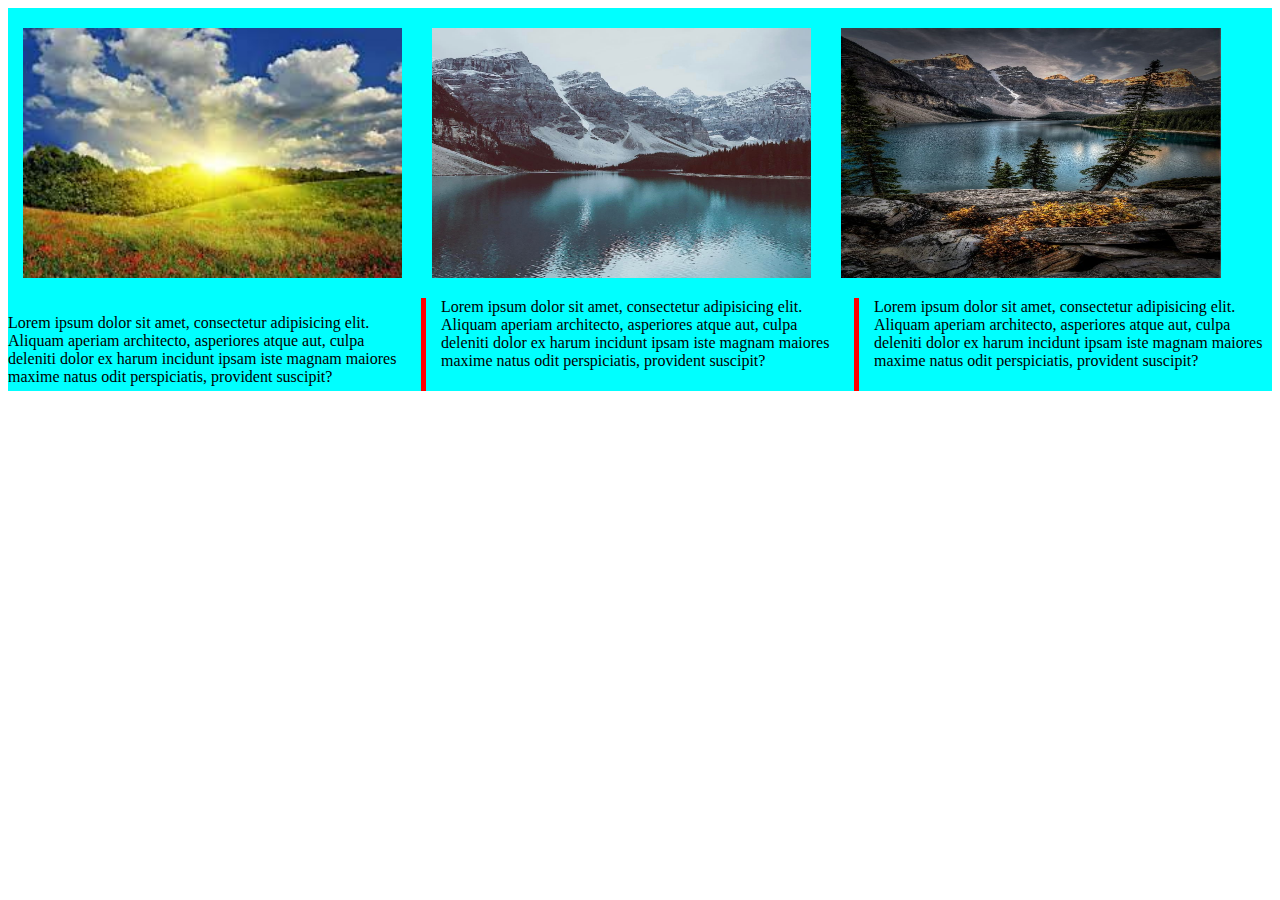
<file: index.html>
<!DOCTYPE html>
<html lang="en">
<head>
    <meta charset="UTF-8">
    <title>Title</title>
    <link rel="stylesheet" href="css/main.css">
</head>
<body>

<div class="wrap">
    <div class="row">
        <div class="col">
            <div class="ing-box">
                <img src="rasmlar/1.jpg" alt="">
            </div>
        </div>
        <div class="col">
            <div class="ing-box">
                <img src="rasmlar/3.jpg" alt="">
            </div>
        </div>
        <div class="col">
            <div class="ing-box">
                <img src="rasmlar/2.jpg" alt="">
            </div>
        </div>
        <div class="clear">

        </div>
    </div>
    <div class="text">
        <p>
            Lorem ipsum dolor sit amet, consectetur adipisicing elit.
            Aliquam aperiam architecto, asperiores atque aut, culpa
            deleniti dolor ex harum incidunt ipsam iste magnam maiores
            maxime natus odit perspiciatis, provident suscipit?
        </p>
        <p>
            Lorem ipsum dolor sit amet, consectetur adipisicing elit.
            Aliquam aperiam architecto, asperiores atque aut, culpa
            deleniti dolor ex harum incidunt ipsam iste magnam maiores
            maxime natus odit perspiciatis, provident suscipit?
        </p>
        <p>
            Lorem ipsum dolor sit amet, consectetur adipisicing elit.
            Aliquam aperiam architecto, asperiores atque aut, culpa
            deleniti dolor ex harum incidunt ipsam iste magnam maiores
            maxime natus odit perspiciatis, provident suscipit?
        </p>
    </div>
</div>

</body>
</html>
</file>
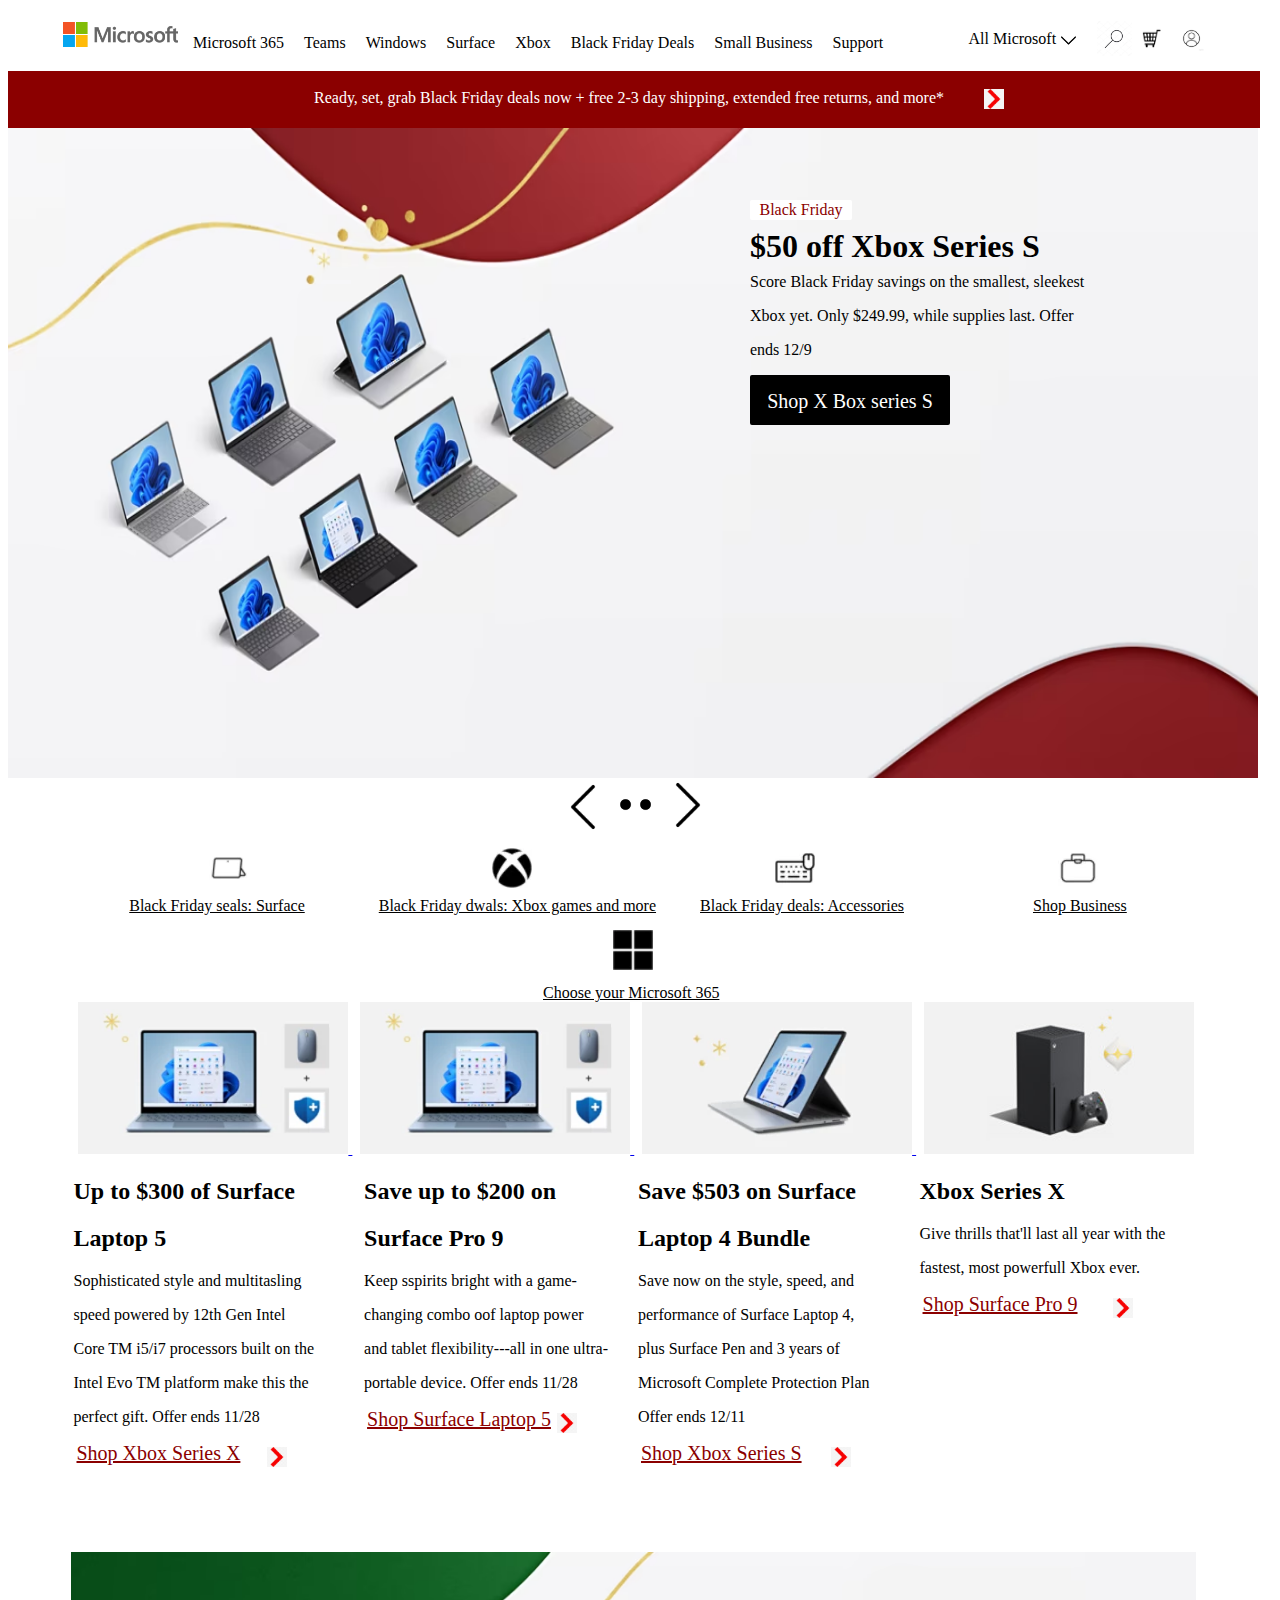
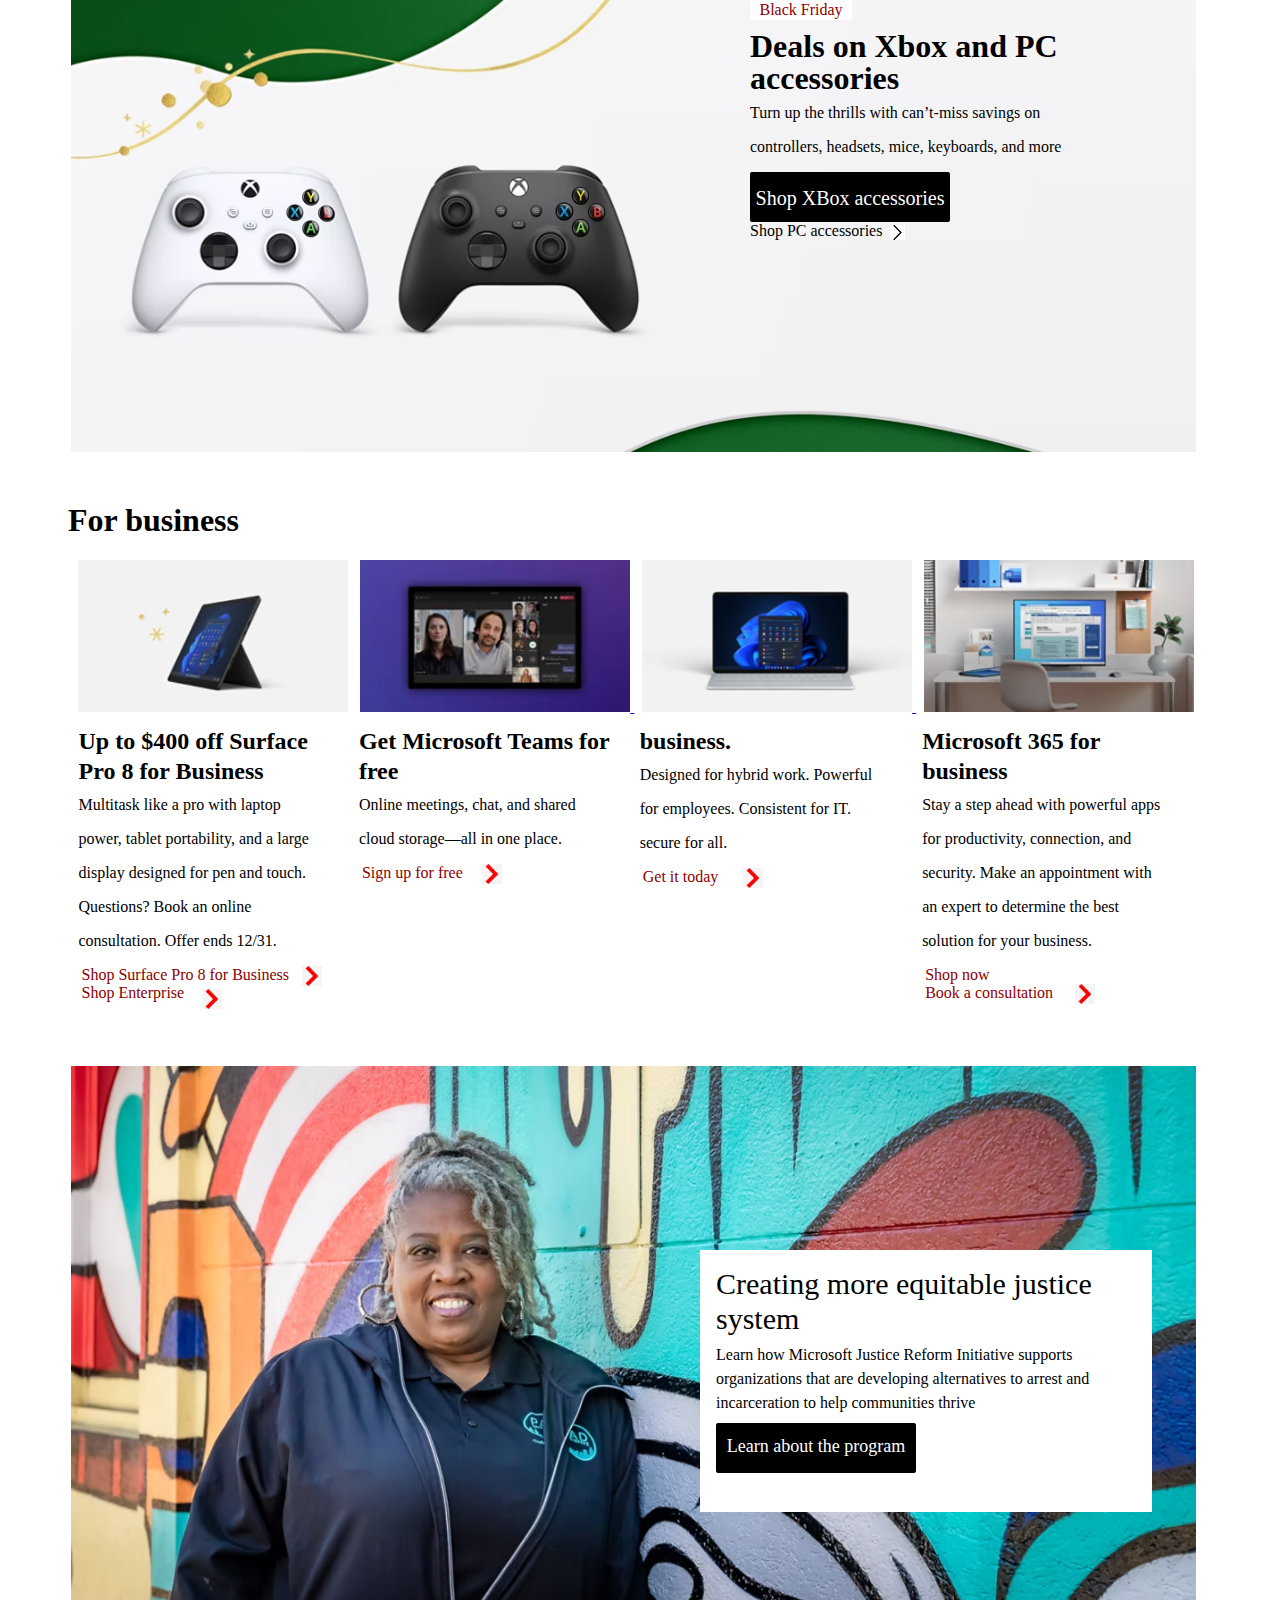
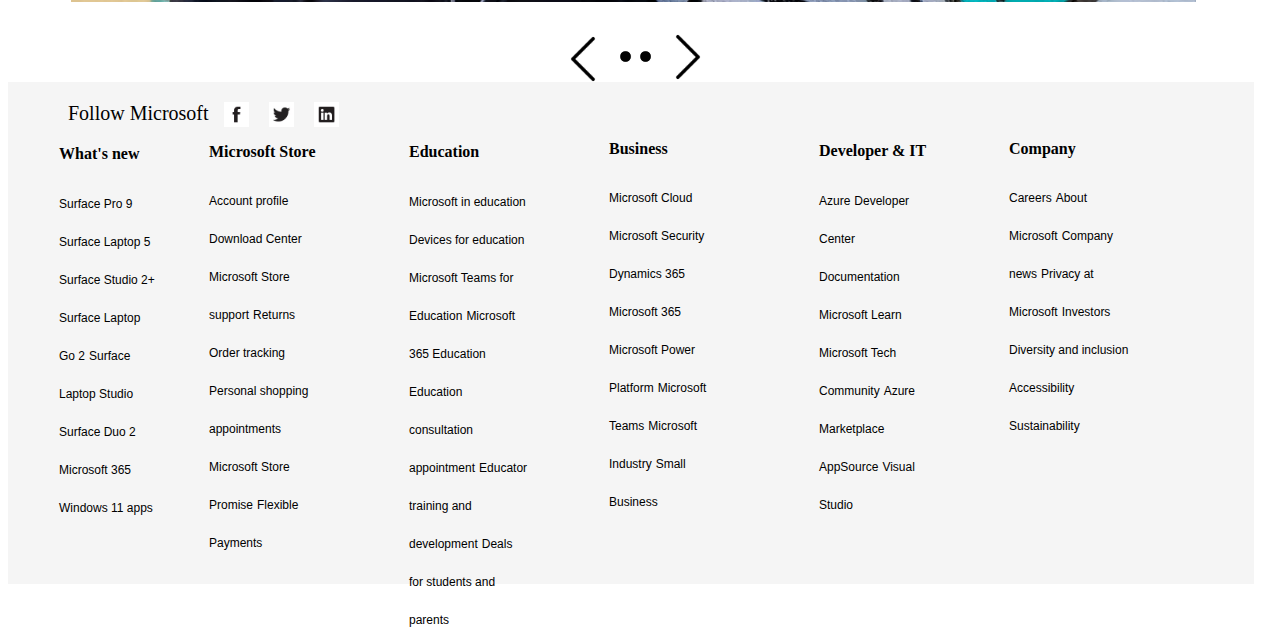
<file: css-praktika.html>
<!DOCTYPE html>
<html lang="en">
<head>
    <meta charset="UTF-8">
    <title>Microsoft</title>
    <link rel="stylesheet" href="css/main2.css">
</head>
<body>
<div class="wrap1">
    <div class="navbar"  id="f">
<ul class="navbar-item">
    <img src="rasmlar/microsoft.png" alt="microsoft" class="img">
    <li class="hover"><a href="https://www.microsoft.com/ru-ru/microsoft-365?rtc=1">Microsoft 365</a></li>
    <li class="hover"><a href="https://www.microsoft.com/ru-ru/microsoft-teams/group-chat-software?rtc=1">Teams</a></li>
    <li class="hover"><a href="https://www.microsoft.com/en-us/windows/?r=1">Windows</a></li>
    <li class="hover"><a href="https://www.microsoft.com/en-us/surface">Surface</a></li>
    <li class="hover"><a href="https://www.xbox.com/en-US/">Xbox</a></li>
    <li class="hover"><a href="https://www.microsoft.com/en-us/store/b/black-friday">Black Friday Deals</a></li>
    <li class="hover"><a href="https://www.microsoft.com/en-us/store/b/business">Small Business</a></li>
    <li class="hover"><a href="https://support.microsoft.com/en-us">Support</a></li>
</ul>
<ul class="navbar-item-2">
    <li class="all-microsoft">
        <a href="#" class="down">All Microsoft</a>
        <img src="rasmlar/down.png" alt="" class="img2">
    </li>
    <li class="navbar-item-2-2">
        <a href=""><img src="rasmlar/search.jpg" alt="search" class="search"></a>
    </li>
    <li class="navbar-item-2-3">
        <a href="https://www.microsoft.com/en-us/store/cart"><img src="rasmlar/buy-icon.png" alt="buy" class="buy"></a>
    </li>
    <li class="navbar-item-2-4">
        <a href="https://login.live.com/login.srf?wa=wsignin1.0&rpsnv=13&ct=1669212317&rver=7.3.6960.0&wp=MBI_SSL&wreply=https%3a%2f%2fwww.microsoft.com%2frpsauth%2fv1%2faccount%2fSignInCallback%3fstate%3deyJSdSI6Imh0dHBzOi8vd3d3Lm1pY3Jvc29mdC5jb20vZW4tdXMvP3FsPTQiLCJMYyI6IjEwMzMiLCJIb3N0Ijoid3d3Lm1pY3Jvc29mdC5jb20ifQ&lc=1033&id=74335&aadredir=0"><img src="rasmlar/accont.png" alt="account" class="account"></a>
    </li>
</ul>
</div>
    <div class="navbar-2">
    <a href="https://www.microsoft.com/en-us/store/b/black-friday?icid=mscom_marcom_TS1_BF23" class="p1">Ready, set, grab Black Friday deals now + free 2-3 day shipping, extended free returns, and more*</a>
</div>
    <div class="background-image">
        <a href="https://www.microsoft.com/en-us/store/b/surface-deals?icid=mscom_marcom_H1a_SurfaceFamily_BF23">
            <img src="rasmlar/Highlight.avif" alt="" class="font1">
        </a>
    </div>
    <div class="icon">
        <div class="ong"></div>
        <div class="orta"></div>
        <div class="orta2"></div>
        <div class="chap"></div>
    </div>
    <br>
    <div class="navbar-3">
        <div class="navbar-3-1"><img src="rasmlar/1.webp" alt="1.wbp"></div>
        <div class="navbar-3-1"><img src="rasmlar/2.webp" alt=""></div>
        <div class="navbar-3-1"><img src="rasmlar/3.webp" alt=""></div>
        <div class="navbar-3-1"><img src="rasmlar/4.webp" alt=""></div>
    </div>
    <div class="navbar-3-text">
        <a href="https://www.microsoft.com/en-us/store/b/surface-deals?icid=mscom_QL_Surface_BF23" class="f">Black Friday seals: Surface</a>
        <a href="https://www.microsoft.com/en-us/store/b/xbox-deals?icid=mscom_QL_Xbox_BF23" class="g">Black Friday dwals: Xbox games and more</a>
        <a href="https://www.microsoft.com/en-us/store/collections/accessoriesdeals?icid=mscom_QL_Accessories_BF23" class="h">Black Friday deals: Accessories</a>
        <a href="https://www.microsoft.com/en-us/store/collections/surface-deals-bundles?icid=mscom_QL_BusinessDeals_BF23" class="i">Shop Business</a>
    </div>
    <div class="navbar-4">
        <img src="rasmlar/5.webp" alt="">
    </div>
    <a href="https://www.microsoft.com/EN-US/microsoft-365/buy/
    compare-all-microsoft-365-products?icid=MSCOM_QL_M365" class="j">
        Choose your Microsoft 365</a>
    <div class="navbar-5">
        <div class="navbar-5-1">
            <a href="https://www.microsoft.com/en-us/d/surface-pro-9/93vkd8np4fvk?icid=mscom_marcom_CPH1a_SurfacePro9_BF23&activetab=pivot%3aoverviewtab">
                <img src="rasmlar/7.webp" alt="7.webp" class="webp">
            </a>
            <a href="https://www.microsoft.com/en-us/d/surface-pro-9/93vkd8np4fvk?icid=mscom_marcom_CPH1a_SurfacePro9_BF23&activetab=pivot%3aoverviewtab">
                <img src="rasmlar/7.webp" alt="7.webp" class="webp">
            </a>
            <a href="https://www.microsoft.com/en-us/d/xbox-series-s/942j774tp9jn?icid=mscom_marcom_CPH3a_XboxSeriesSOffer_BF23&activetab=pivot:overviewtab">
                <img src="rasmlar/8.webp" alt="8.webp" class="webp">
            </a>
            <a href="https://www.microsoft.com/en-us/d/xbox-series-x-bundle/8VG21NNH47F6?icid=mscom_marcom_CPH4a_XboxSeriesX_Holiday23&activetab=pivot%3aoverviewtab">
                <img src="rasmlar/6.jpg" alt="6.jpg" class="webp">
            </a>
        </div>
        <div class="navbar-5-2">
            <div class="www">
                <h2>Up to $300 of Surface </h2>
                <h2>Laptop 5</h2>
                <p>Sophisticated style and multitasling</p>
                <p>speed powered by 12th Gen Intel </p>
                <p>Core TM i5/i7 processors built on the</p>
                <p>Intel Evo TM platform make this the</p>
                <p>perfect gift. Offer ends 11/28</p>
                <a href="https://www.microsoft.com/en-us/d/xbox-series-x-bundle/8VG21NNH47F6?icid=mscom_marcom_CPH4a_XboxSeriesX_Holiday23&activetab=pivot%3aoverviewtab" class="button1">Shop Xbox Series X</a>
            </div>
            <div class="wwa">
                <h2>Save up to $200 on</h2>
                <h2>Surface Pro 9</h2>
                <p>Keep sspirits bright with a game-</p>
                <p>changing combo oof laptop power</p>
                <p>and tablet flexibility---all in one ultra-</p>
                <p>portable device. Offer ends 11/28</p>
                <a href="https://www.microsoft.com/en-us/d/surface-laptop-5/8xn49v61s1bn?icid=mscom_marcom_CPH2a_SurfaceLaptop5_BF23&activetab=pivot%3aoverviewtab" class="button1">Shop Surface Laptop 5</a>
            </div>
            <div class="wwb">
                <h2>Save $503 on Surface</h2>
                <h2>Laptop 4 Bundle</h2>
                <p>Save now on the style, speed, and</p>
                <p>performance of Surface Laptop 4,</p>
                <p>plus Surface Pen and 3 years of</p>
                <p>Microsoft Complete Protection Plan</p>
                <p>Offer ends 12/11</p>
                <a href="https://www.microsoft.com/en-us/d/xbox-series-s/942j774tp9jn?icid=mscom_marcom_CPH3a_XboxSeriesSOffer_BF23&activetab=pivot:overviewtab" class="button1">Shop Xbox Series S</a>
            </div>
            <div class="wwc">
                <h2>Xbox Series X</h2>
                <p>Give thrills that'll last all year with the</p>
                <p>fastest, most powerfull Xbox ever.</p>
                <a href="https://www.microsoft.com/en-us/d/surface-pro-9/93vkd8np4fvk?icid=mscom_marcom_CPH1a_SurfacePro9_BF23&activetab=pivot%3aoverviewtab" class="button1">Shop Surface Pro 9
                </a>
            </div>
        </div>
    </div>
    <div class="navbar-6"></div>
    <div class="navbar-6-text">
            <div class="blackfriday"><a href="#" class="pblack">Black Friday</a></div>
            <h1 class="adb">Deals on Xbox and PC</h1>
            <h1 class="adb"> accessories</h1>
            <p class="e">Turn up the thrills with can’t-miss savings on</p>
            <p class="e">controllers, headsets, mice, keyboards, and more</p>
            <div class="xbox">
                <a href="https://www.microsoft.com/en-us/store/collections/Xboxaccessorydeals?icid=mscom_marcom_MPH1a_XboxPCAccessories_BF23" class="c">
                    Shop XBox accessories
                </a>
            </div>
        <a href="https://www.microsoft.com/en-us/store/collections/accessoriesdeals?icid=mscom_marcom_MPH1b_XboxPCAccessories_BF23" class="text-icon">
            Shop PC accessories
        </a>
        </div>
    <h1 class="add">For business</h1>
    <div class="navbar-7">
        <div class="navbar-7-1">
            <img src="rasmlar/10.webp" alt="10.webp" class="ddd">
            <a href="https://www.microsoft.com/en-us/microsoft-teams/free?icid=mscom_marcom_CPW2a_MicrosoftTeams">
                <img src="rasmlar/11.webp" alt="11.webp" class="ddd">
            </a>
            <a href="https://www.microsoft.com/en-us/windows/business?icid=mscom_marcom_CPW3a_Windows11forBusiness">
                <img src="rasmlar/011.jpg" alt="011.jpg" class="ddd">
            </a>
            <img src="rasmlar/0.webp" alt="0.webp" class="ddd">
        </div>
        <div class="navbar-7-2">
            <div class="wwd">
                <h2 class="adb">Up to $400 off Surface</h2>
                <h2 class="adb">Pro 8 for Business</h2>
                <p>Multitask like a pro with laptop</p>
                <p>power, tablet portability, and a large</p>
                <p>display designed for pen and touch.</p>
                <p>Questions? Book an online</p>
                <p>consultation. Offer ends 12/31.</p>
                <a href="https://www.microsoft.com/en-us/d/surface-pro-8-for-business/8x957cqqp1t4?icid=mscom_marcom_CPW1a_SurfacePro8Business_BF23&activetab=pivot:overviewtab" class="wwd-1">Shop Surface Pro 8 for Business</a>
                <br>
                <a href="https://www.microsoft.com/en-us/surface/business?icid=mscom_marcom_CPW1b_SurfaceforBusinessEnterprise" class="wwd-2">Shop Enterprise</a>
            </div>
            <div class="wwe">
                <h2 class="adb">Get Microsoft Teams for</h2>
                <h2 class="adb">free</h2>
                <p>Online meetings, chat, and shared</p>
                <p>cloud storage—all in one place.</p>
                <a href="https://www.microsoft.com/en-us/microsoft-teams/free?icid=mscom_marcom_CPW2a_MicrosoftTeams" class="wwe-1">Sign up for free</a>
            </div>
            <div class="wwf"></h2>
                <h2 class="adb">business.</h2>
                <p>Designed for hybrid work. Powerful</p>
                <p>for employees. Consistent for IT.</p>
                <p>secure for all.</p>
                <a href="https://www.microsoft.com/en-us/windows/business?icid=mscom_marcom_CPW3a_Windows11forBusiness" class="wwf-1">Get it today</a>
            </div>
            <div class="wwg">
                <h2 class="adb">Microsoft 365 for</h2>
                <h2 class="adb">business</h2>
                <p>Stay a step ahead with powerful apps</p>
                <p>for productivity, connection, and</p>
                <p>security. Make an appointment with</p>
                <p>an expert to determine the best</p>
                <p>solution for your business.</p>
                <a href="https://www.microsoft.com/en-us/microsoft-365/business/compare-all-microsoft-365-business-products?icid=mscom_marcom_CPW4a_M365forBusiness&activetab=tab%3aprimaryr2" class="wwg-1">Shop now</a>
                <br>
                <a href="https://www.microsoft.com/en-us/store/b/business-consultation?icid=mscom_marcom_CPW4b_businessconsultation" class="wwg-2">Book a consultation</a>
            </div>
        </div>
    </div>
    <br>
    <a href="https://news.microsoft.com/features/how-communities-are-creating
    -more-equitable-justice-systems-with-a-focus-on-mental-health/?icid=mscom
    _marcom_SAM1a_EquitableJustice">
        <div class="navbar-8">
        </div>
    </a>
    <div class="navbar-8-text">
        <p class="p">Creating more equitable justice</p>
        <p class="p">system</p>
        <p class="pp">Learn how Microsoft Justice Reform Initiative supports</p>
        <p class="pp">organizations that are developing alternatives to arrest and</p>
        <p class="pp">incarceration to help communities thrive</p>
        <div class="button2">
            <a href="https://news.microsoft.com/features/how-communities-are-creating-more-equitable-justice-systems-with-a-focus-on-mental-health/?icid=mscom_marcom_SAM1a_EquitableJustice" >Learn about the program</a>
        </div>
    </div>
    <div class="icon">
        <div class="ong"></div>
        <div class="orta"></div>
        <div class="orta2"></div>
        <div class="chap"></div>
    </div>
    <div class="follow-">
        <p class="microsoft">Follow Microsoft</p>
        <a href="https://www.facebook.com/Microsoft"><div class="faceicon"></div></a>
        <a href="https://twitter.com/microsoft"><div class="twitter"></div></a>
        <a href="https://www.linkedin.com/company/microsoft"><div class="in"></div></a>
    </div>
    <div class="under">
        <div class="under-1">
        <h4>What's new</h4>
        <a href="#" class="hreff">Surface Pro 9</a>
        <a href="#" class="hreff">Surface Laptop 5</a>
        <a href="#" class="hreff">Surface Studio 2+</a>
        <a href="#" class="hreff">Surface Laptop Go 2</a>
        <a href="#" class="hreff">Surface Laptop Studio</a>
        <a href="#" class="hreff">Surface Duo 2</a>
        <a href="#" class="hreff">Microsoft 365</a>
        <a href="#" class="hreff">Windows 11 apps</a>
        </div>
        <div class="under-2">
            <h4>Microsoft Store</h4>
        <a href="#" class="hreff">Account profile</a>
        <a href="#" class="hreff">Download Center</a>
        <a href="#" class="hreff">Microsoft Store support</a>
        <a href="#" class="hreff">Returns</a>
        <a href="#" class="hreff">Order tracking</a>
        <a href="#" class="hreff">Personal shopping appointments</a>
        <a href="#" class="hreff">Microsoft Store Promise</a>
        <a href="#" class="hreff">Flexible Payments</a>
        </div>
        <div class="under-3">
        <h4>Education</h4>
        <a href="#" class="hreff">Microsoft in education</a>
        <a href="#" class="hreff">Devices for education</a>
        <a href="#" class="hreff">Microsoft Teams for Education</a>
        <a href="#" class="hreff">Microsoft 365 Education</a>
        <a href="#" class="hreff">Education consultation appointment</a>
        <a href="#" class="hreff">Educator training and development</a>
        <a href="#" class="hreff">Deals for students and parents</a>
        </div>
        <div class="under-4">
        <h4>Business</h4>
        <a href="#" class="hreff">Microsoft Cloud</a>
        <a href="#" class="hreff">Microsoft Security</a>
        <a href="#" class="hreff">Dynamics 365</a>
        <a href="#" class="hreff">Microsoft 365</a>
        <a href="#" class="hreff">Microsoft Power Platform</a>
        <a href="#" class="hreff">Microsoft Teams</a>
        <a href="#" class="hreff">Microsoft Industry</a>
        <a href="#" class="hreff">Small Business</a>
        </div>
        <div class="under-5">
        <h4>Developer & IT</h4>
        <a href="#" class="hreff">Azure</a>
        <a href="#" class="hreff">Developer Center</a>
        <a href="#" class="hreff">Documentation</a>
        <a href="#" class="hreff">Microsoft Learn</a>
        <a href="#" class="hreff">Microsoft Tech Community</a>
        <a href="#" class="hreff">Azure Marketplace</a>
        <a href="#" class="hreff">AppSource</a>
        <a href="#" class="hreff">Visual Studio</a>
        </div>
        <div class="under-6">
        <h4>Company</h4>
        <a href="#" class="hreff">Careers</a>
        <a href="#" class="hreff">About Microsoft</a>
        <a href="#" class="hreff">Company news</a>
        <a href="#" class="hreff">Privacy at Microsoft</a>
        <a href="#" class="hreff">Investors</a>
        <a href="#" class="hreff">Diversity and inclusion</a>
        <a href="#" class="hreff">Accessibility</a>
        <a href="#" class="hreff">Sustainability</a>
        </div>
    </div>
</div>
<div class="ustida">
    <div class="blackfriday"><a href="https://www.microsoft.com/en-us/store/b/surface-deals?icid=mscom_marcom_H1a_SurfaceFamily_BF23" class="pblack">
        Black Friday</a>

    </div>
    <h1 class="d">$50 off Xbox Series S</h1>
    <p class="a">Score Black Friday savings on the smallest, sleekest</p>
    <p class="a">Xbox yet. Only $249.99, while supplies last. Offer</p>
    <p class="a">ends 12/9</p>
    <div class="xbox"><a href="https://www.microsoft.com/en-us/store/b/surface-deals?icid=mscom_marcom_H1a_SurfaceFamily_BF23" class="c">
        Shop X Box series S</a>
    </div>
</div>
<!--   <div class="all-microsoft-hover">
       <div class="item">
           <div class="item-1">
               <h4>Software</h4>
               <p>Windows Apps</p>
               <p>OneDrive</p>
               <p>Outlook</p>
               <p>Skype</p>
               <p>OneNote</p>
               <p>Microsoft Teams</p>
               <p>Microsoft Edge</p>
           </div>
           <div class="item-2">
               <h4>Entertainment</h4>
               Xbox Game Pass Ultimate
               PC Game Pass
               Xbox games
               PC games
               Windows digital games
               Movies & TV
           </div>
           <div class="item-3"></div>
           <div class="item-4"></div>
       </div>
       <div class="item2">

       </div>
   </div>-->
<!--<div class="fixed">
    <a href="#f" class="back-to-top">Back to top</a>
</div>-->
</body>
</html>
</file>
<file: css/main.css>
:root{
    --matnRangi:white;
    --orqaFoni: red;
}
/*body{
    background-color: var(--orqaFoni);
    color: var(--matnRangi);
}*/
.wrap{
    width: 1200px;
    margin: 0 auto;
}
.row{
    width: 100%;
}
.col{
    width: 30%;
    float: left;
    display: block;
    margin: 20px 15px;
}
.ing-box{
    width: 100%;
    height: 250px;
    display: block;
}
.ing-box img{
    width: 100%;
    height: 100%;
    display: block;
    object-fit: fill;/* cover, contain, fill */
}
.text{
/*    column-count:3;*/
    column-gap: 35px;
    column-rule: 5px solid red;
    column-width: 350px;
}
.clear{
    clear: both;
}

@media(min-width: 240px) and (max-width: 570px){
    .wrap{
        width: 100%;
        background-color: green;
    }
}
@media (min-width: 570px) and (max-width: 780px){
    .wrap{
        width: 100%;
        background-color: blueviolet;
    }
}
@media (min-width: 780px) and (max-width: 990px){
    .wrap{
        width: 100%;
        background-color: red;
    }
}
@media (min-width: 990px) and (max-width: 1200px) {
    .wrap{
        width: 100%;
        background-color: dodgerblue;
    }
}
@media (min-width: 1200px){
    .wrap{
        width: 100%;
        background-color: aqua;
    }

}
</file>
<file: css/main2.css>
.wrap1{
    width: 1250px;
}
.wrap{
    width: 100%;
    display: block;
}
.navbar{
    width: 99%;
    height: 55px;
}
.navbar-item{
    width: 70%;
    height: 95%;
    margin-top: 0;
    margin-left: 0;
    vertical-align: middle;
    float: left;
}
.navbar-item-2{
    width: 100%;
    height: 95%;
    top: 0;
    left: 0;
    right: 0;
    margin-left: 73.5%;
    vertical-align: middle;
}
.img{
    width: 115px;
    height: 25px;
    float: left;
    margin-left: 15px;
    margin-top: 6px ;
    box-sizing: border-box;
}
li{
    list-style: none;
    float: left;
    margin-top: 13px;
    margin-left: 15px;
}
li a{
    text-decoration: none;
    color: black;
}
.all-microsoft{
    width: 120px;
    height: 98%;
    border: 1px solid transparent;
    list-style: none;
    float: left;
    margin-top:0;
    margin-left: 10px;
    padding-top: 13px;
    box-sizing: border-box;
    position: relative;
}
.down{
    float: left;
}
.img2{
    width: 15px;
    height: 15px;
    vertical-align: middle;
    margin-left: 5px;
}
.navbar-item-2-2{
    width: 40px;
    height: 40px;
    margin-top: 5px;
    margin-left: 1px;
}
.search{
    width: 35px;
    height: 35px;
    margin-top: 0;
    margin-left: 8px;
}
.navbar-item-2-3{
    width: 40px;
    height: 40px;
    margin-top: 5px;
    margin-left: 1px;
    vertical-align: middle;
}
.buy{
    width: 25px;
    height: 25px;
    margin-top: 5px;
    margin-left: 8px;
}
.navbar-item-2-4{
    width: 40px;
    height: 40px;
    margin-top: 5px;
    margin-left: 1px;
    vertical-align: middle;
}
.account{
    width: 25px;
    height: 25px;
    margin-top: 5px;
    margin-left: 8px;
}
.navbar-2{
    width: 100%;
    height: 55px;
    border: 1px solid darkred;
    background-color: darkred;
    position: relative;
}
.p1{
    height: 90%;
    border: 5px solid transparent;
    color: white;
    text-decoration: none;
    position: absolute;
    top: 2px;
    left: 300px;
    padding-top: 10px;
    box-sizing: border-box;
}
.p1:hover {
    text-decoration: underline;
    text-decoration-color: white;
}
.p1:before{
    content: '';
    width: 20px;
    height: 20px;
    background-image:url("../rasmlar/red.png");
    background-repeat: no-repeat;
    background-position: center center;
    background-size: 100%;
    position: absolute;
    margin-left: 670px;
    transform: rotate(270deg);
}
.p1:active{
    height: 90%;
    border: 5px dotted white;

}
.font1{
    width: 100%;
    height: 650px;
    top: 0;
    left: 0;
}
.blackfriday{
    width: 100px;
    border: 1px solid transparent;
    background-color: white;
    margin-left: 0;
    text-align: center;
    border-radius: 2px;
}
.blackfriday a{
    text-decoration: none;
    color: darkred;
}
.pblack {
    color: darkred;
}
.background-image{
    position: relative;
    width: 100%;
}
.ustida{
    width: 350px;
    height: 450px;
    position: absolute;
    top: 200px;
    left: 750px;
    text-align: left;
}
.a{
    /*line-height: 10px;*/
    color: black;
    font-family: italic;
}
.b{
    margin-top:15px;
    font-size: 20px;
}
.d{
    line-height: 10px;
}
.xbox{
    margin-left: 0;
    text-align: center;
    width: 200px;
    height: 50px;
    border: 5px solid black;
    background-color: black;
    color: white;
    vertical-align: middle;
    padding-top: 10px;
    box-sizing: border-box;
    border-radius: 2px;
}
.xbox:active{
    content: '';
    border: 5px dotted white;
    border-radius: 5px;
}
.xbox a{
    text-decoration: none;
    color: white;
    font-size: 20px;
}
.navbar-3{
    width: 95%;
    margin: 0 auto;
    text-align: center;
}
.navbar-3-1{
    width:20%;
    display: inline-block;
    margin-left: 3.5%;
}
.navbar-3-text{
    width:95%;
    margin: 0 auto;
}
.navbar-3-text a{
    color: black;
    text-decoration-color: black;
    text-decoration: underline;
}
.f{
    display: inline-block;
    margin-left: 85px;
    border: 5px solid transparent;
}
.f:active{
    border: 5px dotted;
}
.g{
    display: inline-block;
    margin-left: 60px;
    border: 5px solid transparent;
}
.g:active{
    border: 5px dotted;
}
.h{
    display: inline-block;
    margin-left: 30px;
    border: 5px solid transparent;
}
.h:active{
    border: 5px dotted;
}
.i{
    display: inline-block;
    margin-left: 115px;
    border: 5px solid transparent;
}
.i:active{
    border: 5px dotted;
}
.navbar-4{
    text-align: center;
    margin: 10px auto;
}
.j{
    text-decoration: underline;
    text-decoration-color: black;
    color: black;
    margin-left: 530px;
    border: 5px solid transparent;
}
.j:active{
    border: 5px dotted;
}
.navbar-5{
    width: 90%;
    height: 500px;
    margin: 0 auto;

}
.navbar-5-1{
    width: 100%;
    margin-left: 0;
}
.navbar-5-2{
    width: 100%;
}
.webp{
    width: 24%;
    margin-left: 0.7%;
}
.www{
    float: left;
    margin-left: 3px;
}
.wwa{
    float: left;
    margin-left: 50px;
}
.wwb{
    float: left;
    margin-left: 30px;
}
.wwc{
    float: left;
    margin-left: 50px;
}
.button1{
    color: darkred;
    font-size: 20px;
    position: relative;
    border: 3px solid transparent;
}
.button1:active{
    border: 3px dotted darkred;
}
.button1:after{
    content: '';
    width: 20px;
    height: 20px;
    float: left;
    background-image: url("../rasmlar/red.png");
    background-repeat: no-repeat;
    position: absolute;
    background-size: 100%;
    background-position: center center;
    top: 5px;
    left: 190px;
    transform: rotate(270deg);
}
.navbar-6{
    width: 90%;
    height: 500px;
    margin: 50px auto;
    position: relative;
    background-image: url("../rasmlar/font-image2.avif");
    background-repeat: no-repeat;
    background-size: 100%;
}
.navbar-6-text{
    width: 350px;
    height: 450px;
    position: absolute;
    top: 1600px;
    left: 750px;
    text-align: left;
}
.adb{
    line-height:10px;
}
.text-icon{
    position: relative;
    text-decoration: none;
    color: black;
}
.text-icon:after{
    content: '';
    width: 15px;
    height: 15px;
    float: left;
    background-image: url("../rasmlar/down.png");
    transform: rotate(270deg);
    background-size: 100%;
    background-position: center center;
    position: absolute;
    top: 3px;
    left: 140px;
}
.text-icon:hover{
    text-decoration: underline;
    text-decoration-color: black;
    margin-right: 10px;
}
.add{
    margin-left: 60px;
}
.navbar-7{
    width: 90%;
    margin: 0 auto;
}
.navbar-7-2{
    height: 300px;
}
.ddd{
    width: 24%;
    margin-left: 0.7%;
}
.wwd{
    float: left;
    margin-left: 8px;

}
.wwe{
    float: left;
    margin-left: 50px;
}
.wwf{
    float: left;
    margin-left: 30px;
}
.wwg{
    float: left;
    margin-left: 50px;
}
.wwd-1{
    text-decoration: none;
    color: darkred;
    position: relative;
    border: 3px solid transparent;
}
.wwd-1:active{
    border: 3px dotted darkred;
}
.wwd-2{
    text-decoration: none;
    color: darkred;
    position: relative;
    border: 3px solid transparent;
}
.wwd-2:active{
    border: 3px dotted darkred;
}
.wwd-1:before{
    content: '';
    width: 20px;
    height: 20px;
    float: left;
    background-image: url("../rasmlar/red.png");
    background-repeat: no-repeat;
    position: absolute;
    background-size: 100%;
    background-position: center center;
    top: 0;
    left: 220px;
    transform: rotate(270deg);
}
.wwd-2:before{
    content: '';
    width: 20px;
    height: 20px;
    float: left;
    background-image: url("../rasmlar/red.png");
    background-repeat: no-repeat;
    position: absolute;
    background-size: 100%;
    background-position: center center;
    top: 5px;
    left: 120px;
    transform: rotate(270deg);
}
.wwe-1{
    text-decoration: none;
    color: darkred;
    position: relative;
    border: 3px solid transparent;
}
.wwe-1:active{
    border: 3px dotted darkred;
}
.wwe-1:before{
    content: '';
    width: 20px;
    height: 20px;
    float: left;
    background-image: url("../rasmlar/red.png");
    background-repeat: no-repeat;
    position: absolute;
    background-size: 100%;
    background-position: center center;
    top: 0;
    left: 120px;
    transform: rotate(270deg);
}
.wwf-1{
    text-decoration: none;
    color: darkred;
    position: relative;
    border: 3px solid transparent;
}
.wwf-1:active{
    border: 3px dotted darkred;
}
.wwf-1:before{
    content: '';
    width: 20px;
    height: 20px;
    float: left;
    background-image: url("../rasmlar/red.png");
    background-repeat: no-repeat;
    position: absolute;
    background-size: 100%;
    background-position: center center;
    top: 0;
    left: 100px;
    transform: rotate(270deg);
}
.wwg-1{
    text-decoration: none;
    color: darkred;
    position: relative;
    border: 3px solid transparent;
}
.wwg-1:active{
    border: 3px dotted darkred;
}
.wwg-2{
    text-decoration: none;
    color: darkred;
    position: relative;
    border: 3px solid transparent;
}
.wwg-2:active{
    border: 3px dotted darkred;
}
.wwg-2:before{
    content: '';
    width: 20px;
    height: 20px;
    float: left;
    background-image: url("../rasmlar/red.png");
    background-repeat: no-repeat;
    position: absolute;
    background-size: 100%;
    background-position: center center;
    top: 0;
    left: 150px;
    transform: rotate(270deg);
}
.navbar-8{
    width: 90%;
    height: 600px;
    margin: 0 auto;
    background-image: url("../rasmlar/hot.avif");
    background-size: 100%;
    background-position: center center;
    background-repeat: no-repeat;
    position: relative;
}
.navbar-8-text{
    width: 450px;
    height: 260px;
    border: 1px solid white;
    position: absolute;
    top: 2850px;
    left: 700px;
    background-color: white;
}
.p{
    font-size: 30px;
    line-height: 5px;
    margin-left: 15px;
}
.pp{
    margin-left: 15px;
    line-height: 8px;
}
.button2{
    text-align: center;
    width: 200px;
    height: 50px;
    border: 3px solid black;
    background-color: black;
    border-radius: 2px;
    margin-left: 15px;
    padding-top: 10px;
    box-sizing: border-box;
}
.button2:active{
    border: 3px dotted white;
}
.button2 a{
    text-decoration: none;
    color: white;
    font-size: 18px;
}
.hover{
    margin-left: 10px;
    border: 5px solid transparent;
}
.hover:hover{
text-decoration: underline;
    text-decoration-color: black;
}
.down:hover{
    text-decoration: underline;
    text-decoration-color: black;
}
.hover:active{
    content: '';
    border: 1px dotted;
}
.all-microsoft:active{
    border: 1px dotted;
}
.follow-{
    width: 600px;
    margin-left: 60px;
}
.microsoft{
    float: left;
    font-size: 20px;
}
.faceicon{
    width: 35px;
    height: 35px;
    float: left;
    background-image: url("../rasmlar/Facebook 2x.avif");
    background-repeat: no-repeat;
    background-size: 100%;
    background-position: center center;
    margin-top: 15px;
    margin-left: 10px;
    box-sizing: border-box;
    border: 5px solid transparent;
}
.faceicon:active{
    border: 5px dotted dodgerblue;
}
.twitter{

    width: 35px;
    height: 35px;
    float: left;
    background-image: url("../rasmlar/Twitter 2x.webp");
    background-size: 100%;
    background-repeat: no-repeat;
    background-position: center center;
    margin-top: 15px;
    margin-left: 10px;
    box-sizing: border-box;
    border: 5px solid transparent;
}
.twitter:active{
    border: 5px dotted dodgerblue;
}
.in{
    width: 35px;
    height: 35px;
    float: left;
    background-image: url("../rasmlar/Linkedin 2x.avif");
    background-repeat: no-repeat;
    background-size: 100%;background-position: center center;
    margin-top: 15px;
    margin-left: 10px;
    box-sizing: border-box;
    border: 5px solid transparent;
}
.in:active{
    border: 5px dotted dodgerblue;
}
.fixed{
    position: fixed;
    width: 150px;
    height: 50px;
    border: 1px solid whitesmoke;
    background-color: whitesmoke;
    top: 530px;
    left: 1080px;
    border-radius: 3px;
    text-align: center;
    vertical-align: middle;
}
.back-to-top{
    text-decoration: none;
    position: relative;
    padding-top: 5px;
    box-sizing: border-box;
    color: black;
    float: right;
    margin-top: 10px;
    margin-right: 20px;
    vertical-align: middle;
}
.back-to-top:before{
    content: '';
    width: 20px;
    height: 20px;
    background-image: url("../rasmlar/up.png");
    background-repeat: no-repeat;
    background-size: 100%;
    transform: rotate(180deg);
    position: absolute;
    top: 0;
    left: -40px;
}
.ong{
    width: 50px;
    height: 50px;
    background-image: url("../rasmlar/iconn.png");
    background-size: 100%;
    background-position: center center;
    background-repeat: no-repeat;
    transform: rotate(90deg);
    margin-left: 550px;
    transition: all 1s ease-in-out;
}
.ong:hover{
    margin-left: 530px;
}
.orta{
    width: 15px;
    height: 15px;
    background-image: url("../rasmlar/dot.png");
    background-size: 100%;
    background-repeat: no-repeat;
    background-position: center center;
    box-sizing: border-box;
    margin-left: 610px;
    margin-top: -35px;
}
.orta2{
    width: 15px;
    height: 15px;
    background-image: url("../rasmlar/dot.png");
    background-size: 100%;
    background-repeat: no-repeat;
    background-position: center center;
    box-sizing: border-box;
    margin-left: 630px;
    margin-top: -15px;
}
.chap{
    width: 50px;
    height: 50px;
    background-image: url("../rasmlar/iconn.png");
    background-size: 100%;
    background-position: center center;
    background-repeat: no-repeat;
    transform: rotate(270deg);
    margin-left: 655px;
    margin-top: -32px;
    transition: all 1s ease-in-out;
}
.chap:hover{
    margin-left: 680px;
}
.all-microsoft:active{
    display: block;

}
.all-microsoft-hover{
    position: absolute;
    top: 70px;
    left: 60px;
    width: 90%;
    height: 90%;
    border: 1px solid black;
    background-color: white;
    display: none;
}
.item{
    width: 60%;
    border: 1px solid black;
}

@media (min-width: 240px) and (max-width: 570px){
    .wrap{
        width: 100%;
        background-color: green;
        margin: 0 auto;
    }
}
@media (min-width: 570px) and (max-width: 780px){
    .wrap {
        width: 100%;
        background-color: blueviolet;
        margin: 0 auto;
    }
}
@media (min-width: 780px) and (max-width: 990px){
    .wrap{
        width: 100%;
        margin: 0 auto;
    }
}
@media (min-width: 990px) and (max-width: 1200px) {
    .wrap{
        width: 100%;
        margin: 0 auto;
    }
}
@media (min-width: 1200px) {
    .wrap{
        width: 100%;
        margin: 0 auto;
    }
}
.under{
    margin-left: 0;
    width: 99.5%;
    background-color: whitesmoke;
    border: 1px solid whitesmoke;
    height: 500px;
}
.hreff{
    font-size: 12px;
    font-family: Arial;
    text-decoration: none;
    color: black;
    line-height: 38px;
}
.hreff:hover{
    text-decoration: underline;
    text-decoration-color: black;
}
.under-1{
    width: 100px;
    margin-left: 50px;
}
.under-2{
    width: 120px;
    margin-left: 200px;
    margin-top: -405px;
}
.under-3{
    width: 120px;
    margin-left: 400px;
    margin-top: -440px;
}
.under-4{
    width: 120px;
    margin-left: 600px;
    margin-top: -520px;
}
.under-5{
    width: 120px;
    margin-left: 810px;
    margin-top: -400px;
}
.under-6{
    width: 120px;
    margin-left: 1000px;
    margin-top: -405px;
}
.sub-menu-item:nth-child(3):hover .sub-menu-item-hover{
    display: block;
}
.sub-menu-item-hover{
    display: none;
}
</file>
